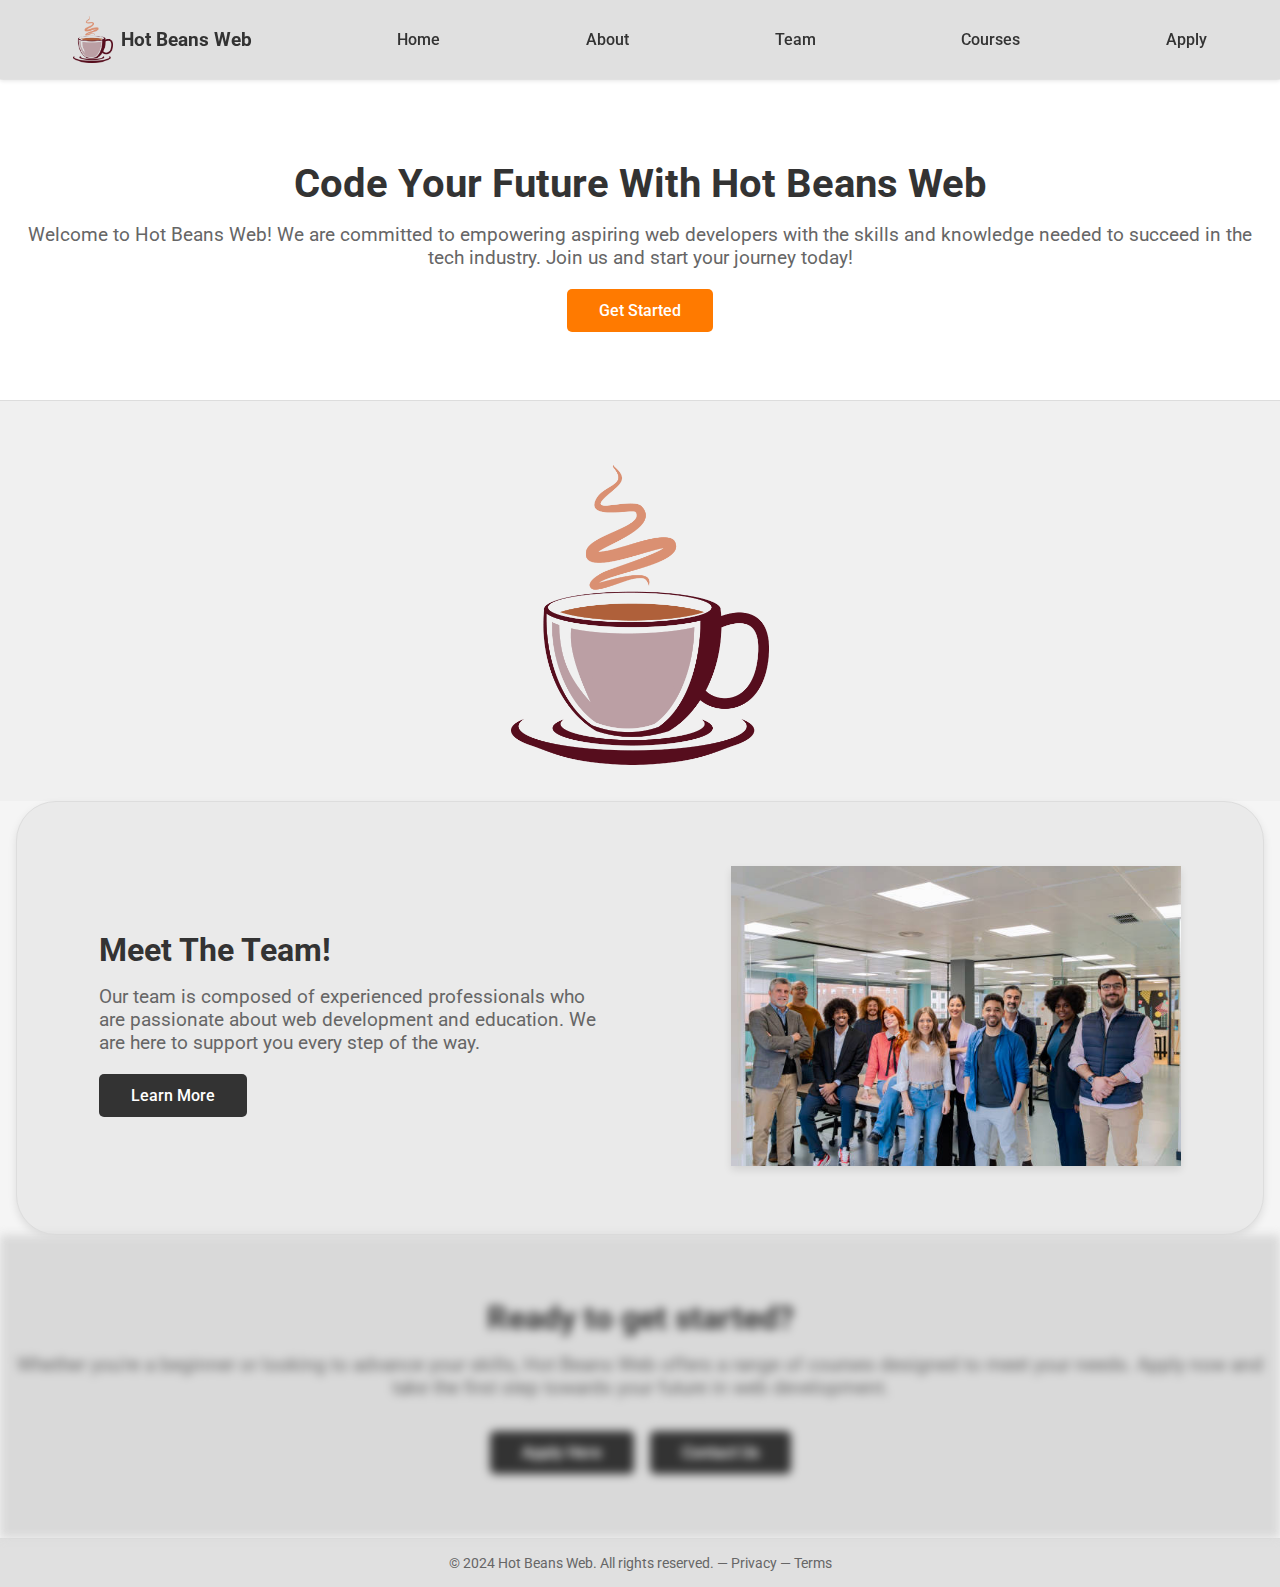
<file: index.html>
<!DOCTYPE html>
<html lang="en">
<head>
    <meta charset="UTF-8">
    <meta name="viewport" content="width=device-width, initial-scale=1.0">
    <title>Hot Beans Web</title>
    <link rel="stylesheet" href="styles.css">
</head>
<body>
    <header>
        <nav>
            <ul>
                <li class="logo">
                    <img src="img/coffee.png" alt="Hot Beans Web Logo">
                    <span>Hot Beans Web</span>
                </li>
                <li><a href="index.html">Home</a></li>
                <li><a href="about.html">About</a></li>
                <li><a href="team.html">Team</a></li>
                <li><a href="courses.html">Courses</a></li>
                <li><a href="apply.html">Apply</a></li>
            </ul>
        </nav>
    </header>
    <main>
        <section class="hero blur-transition">
            <h1>Code Your Future With Hot Beans Web</h1>
            <p>Welcome to Hot Beans Web! We are committed to empowering aspiring web developers with the skills and knowledge needed to succeed in the tech industry. Join us and start your journey today!</p>
            <a href="courses.html" class="btn-primary">Get Started</a>
        </section>
        <section class="features blur-transition">
            <img src="img/coffee.png" alt="Feature Image">
        </section>
        <section class="meet-team blur-transition">
            <div class="team-content">
                <div class="text-container">
                    <h2>Meet The Team!</h2>
                    <p>Our team is composed of experienced professionals who are passionate about web development and education. We are here to support you every step of the way.</p>
                    <a href="team.html" class="btn-secondary">Learn More</a>
                </div>
                <div class="image-container">
                    <img src="img/team.jpg" alt="Team Image">
                </div>
            </div>
        </section>
        <section class="get-started blur-transition">
            <h2>Ready to get started?</h2>
            <p>Whether you're a beginner or looking to advance your skills, Hot Beans Web offers a range of courses designed to meet your needs. Apply now and take the first step towards your future in web development.</p>
            <div class="buttons">
                <a href="apply.html" class="btn-secondary">Apply Here</a>
                <a href="contact.html" class="btn-secondary">Contact Us</a>
            </div>
        </section>
    </main>
    <footer>
        <p>© 2024 Hot Beans Web. All rights reserved. — Privacy — Terms</p>
    </footer>

    <script src="script.js"></script>
</body>
</html>
</file>
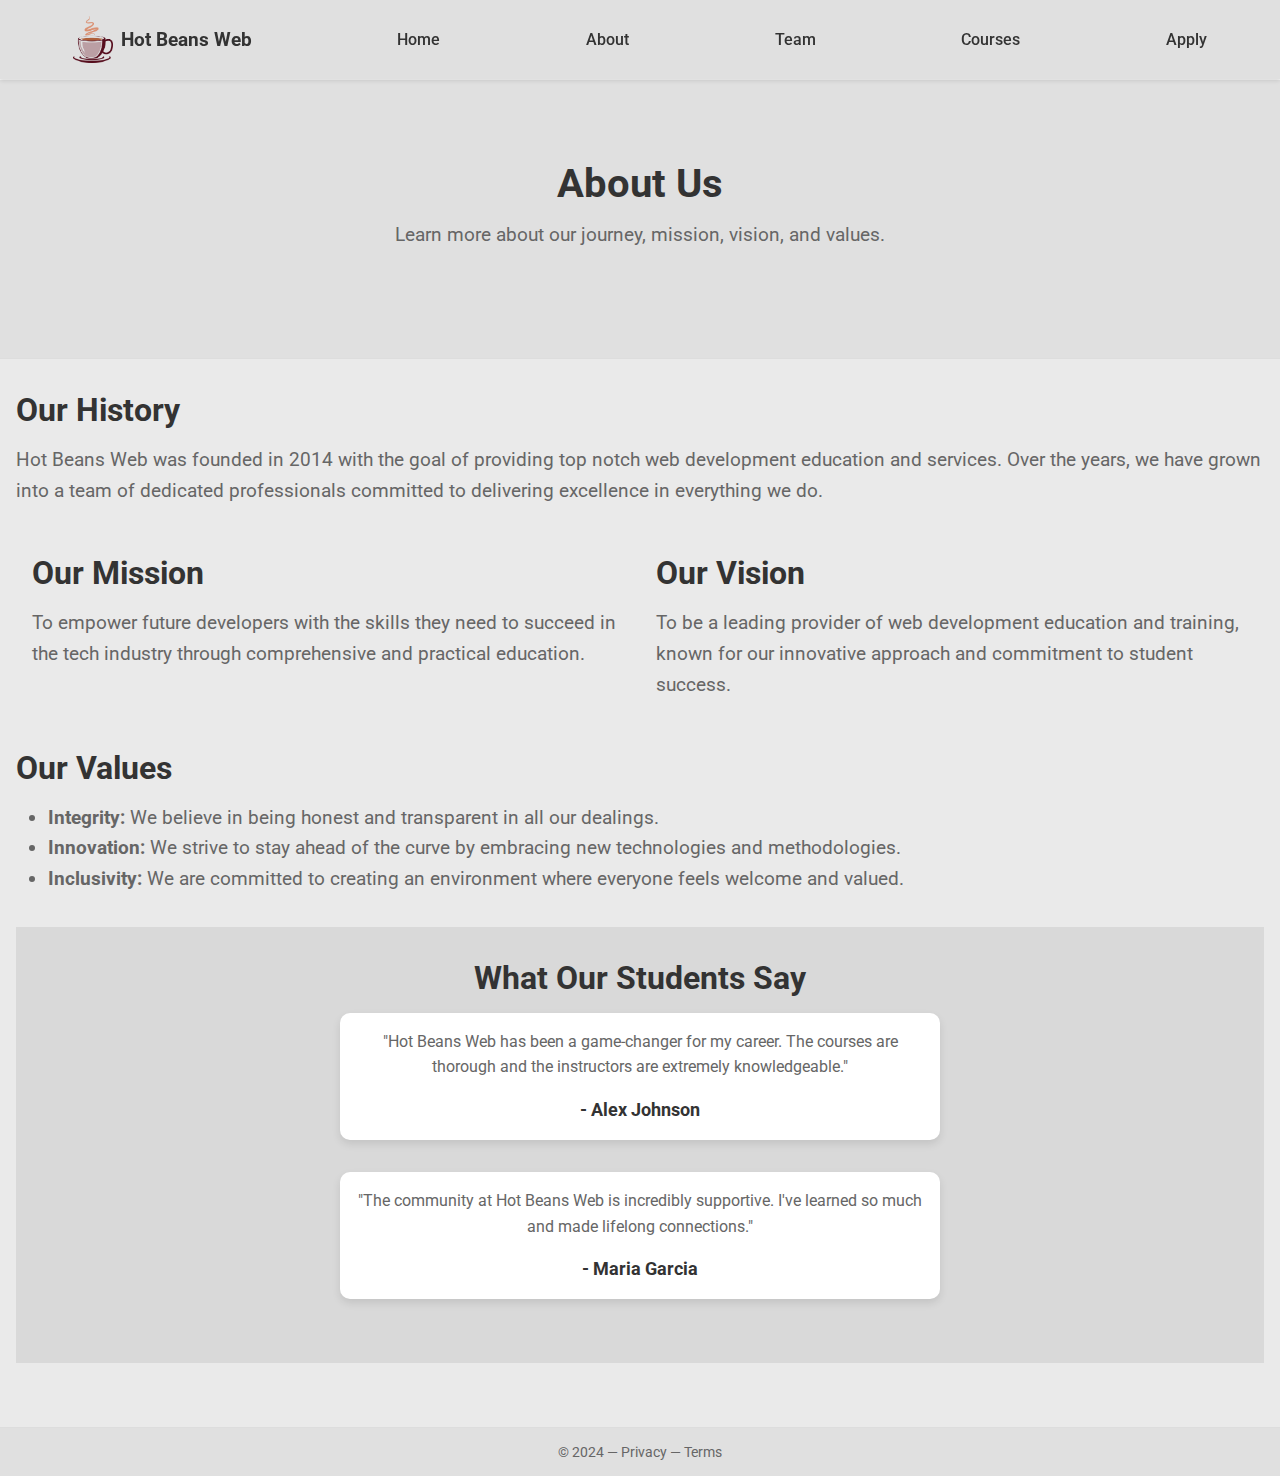
<file: about.html>
<!DOCTYPE html>
<html lang="en">
<head>
    <meta charset="UTF-8">
    <meta name="viewport" content="width=device-width, initial-scale=1.0">
    <title>Hot Beans Web</title>
    <link rel="stylesheet" href="styles.css">
</head>
<body>
    <header>
        <nav>
            <ul>
                <li class="logo">
                    <img src="img/coffee.png" alt="Hot Beans Web Logo">
                    <span>Hot Beans Web</span>
                </li>
                <li><a href="index.html">Home</a></li>
                <li><a href="about.html">About</a></li>
                <li><a href="team.html">Team</a></li>
                <li><a href="courses.html">Courses</a></li>
                <li><a href="apply.html">Apply</a></li>
            </ul>
        </nav>
    </header>
    <main>
        <section class="about-hero">
            <h1>About Us</h1>
            <p>Learn more about our journey, mission, vision, and values.</p>
        </section>
        <section class="about-content">
            <div class="history">
                <h2>Our History</h2>
                <p>Hot Beans Web was founded in 2014 with the goal of providing top notch web development education and services. Over the years, we have grown into a team of dedicated professionals committed to delivering excellence in everything we do.</p>
            </div>
            <div class="mission-vision">
                <div class="mission">
                    <h2>Our Mission</h2>
                    <p>To empower future developers with the skills they need to succeed in the tech industry through comprehensive and practical education.</p>
                </div>
                <div class="vision">
                    <h2>Our Vision</h2>
                    <p>To be a leading provider of web development education and training, known for our innovative approach and commitment to student success.</p>
                </div>
            </div>
            <div class="values">
                <h2>Our Values</h2>
                <ul>
                    <li><strong>Integrity:</strong> We believe in being honest and transparent in all our dealings.</li>
                    <li><strong>Innovation:</strong> We strive to stay ahead of the curve by embracing new technologies and methodologies.</li>
                    <li><strong>Inclusivity:</strong> We are committed to creating an environment where everyone feels welcome and valued.</li>
                </ul>
            </div>
            <div class="testimonials">
                <h2>What Our Students Say</h2>
                <div class="testimonial">
                    <p>"Hot Beans Web has been a game-changer for my career. The courses are thorough and the instructors are extremely knowledgeable."</p>
                    <p><strong>- Alex Johnson</strong></p>
                </div>
                <div class="testimonial">
                    <p>"The community at Hot Beans Web is incredibly supportive. I've learned so much and made lifelong connections."</p>
                    <p><strong>- Maria Garcia</strong></p>
                </div>
                <!-- Add more testimonials as needed -->
            </div>
        </section>
    </main>
    <footer>
        <p>© 2024 — Privacy — Terms</p>
    </footer>
</body>
</html>
</file>
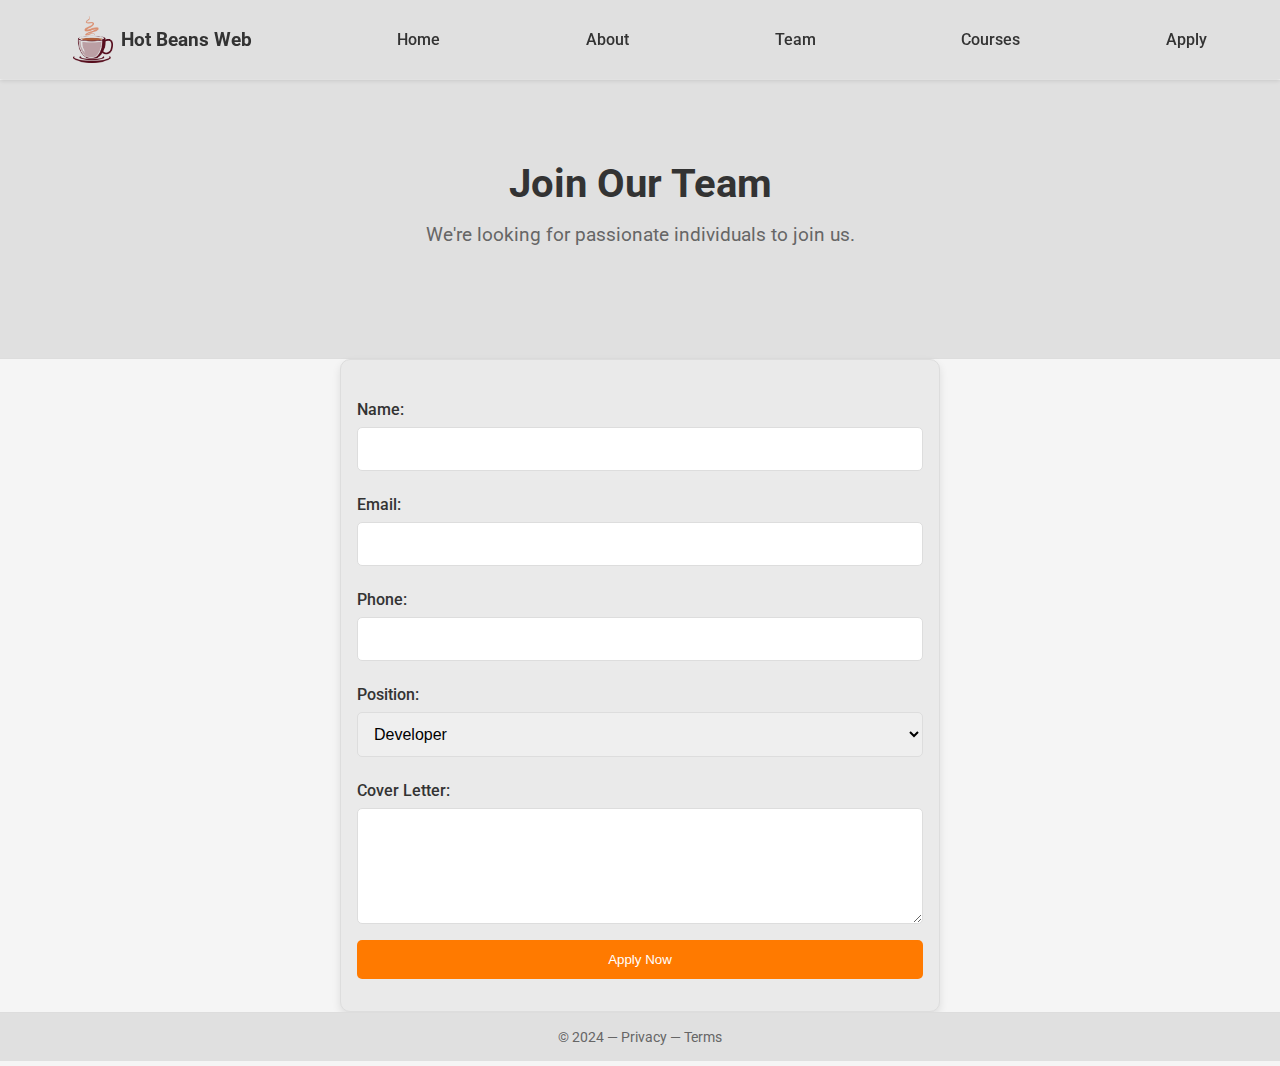
<file: apply.html>
<!DOCTYPE html>
<html lang="en">
<head>
    <meta charset="UTF-8">
    <meta name="viewport" content="width=device-width, initial-scale=1.0">
    <title>Hot Beans Web</title>
    <link rel="stylesheet" href="styles.css">
</head>
<body>
    <header>
        <nav>
            <ul>
                <li class="logo">
                    <img src="img/coffee.png" alt="Hot Beans Web Logo">
                    <span>Hot Beans Web</span>
                </li>
                <li><a href="index.html">Home</a></li>
                <li><a href="about.html">About</a></li>
                <li><a href="team.html">Team</a></li>
                <li><a href="courses.html">Courses</a></li>
                <li><a href="apply.html">Apply</a></li>
            </ul>
        </nav>
    </header>
    <main>
        <section class="apply-hero">
            <h1>Join Our Team</h1>
            <p>We're looking for passionate individuals to join us.</p>
        </section>
        <section class="application-form">
            <form action="submit_application.php" method="post">
                <label for="name">Name:</label>
                <input type="text" id="name" name
                ="name" required>

                <label for="email">Email:</label>
                <input type="email" id="email" name="email" required>

                <label for="phone">Phone:</label>
                <input type="tel" id="phone" name="phone">

                <label for="position">Position:</label>
                <select id="position" name="position" required>
                    <option value="developer">Developer</option>
                    <option value="designer">Designer</option>
                    <option value="manager">Project Manager</option>
                </select>

                <label for="cover-letter">Cover Letter:</label>
                <textarea id="cover-letter" name="cover-letter" rows="5" required></textarea>

                <button type="submit" class="btn-primary">Apply Now</button>
            </form>
        </section>
    </main>
    <footer>
        <p>© 2024 — Privacy — Terms</p>
    </footer>
</body>
</html>
</file>
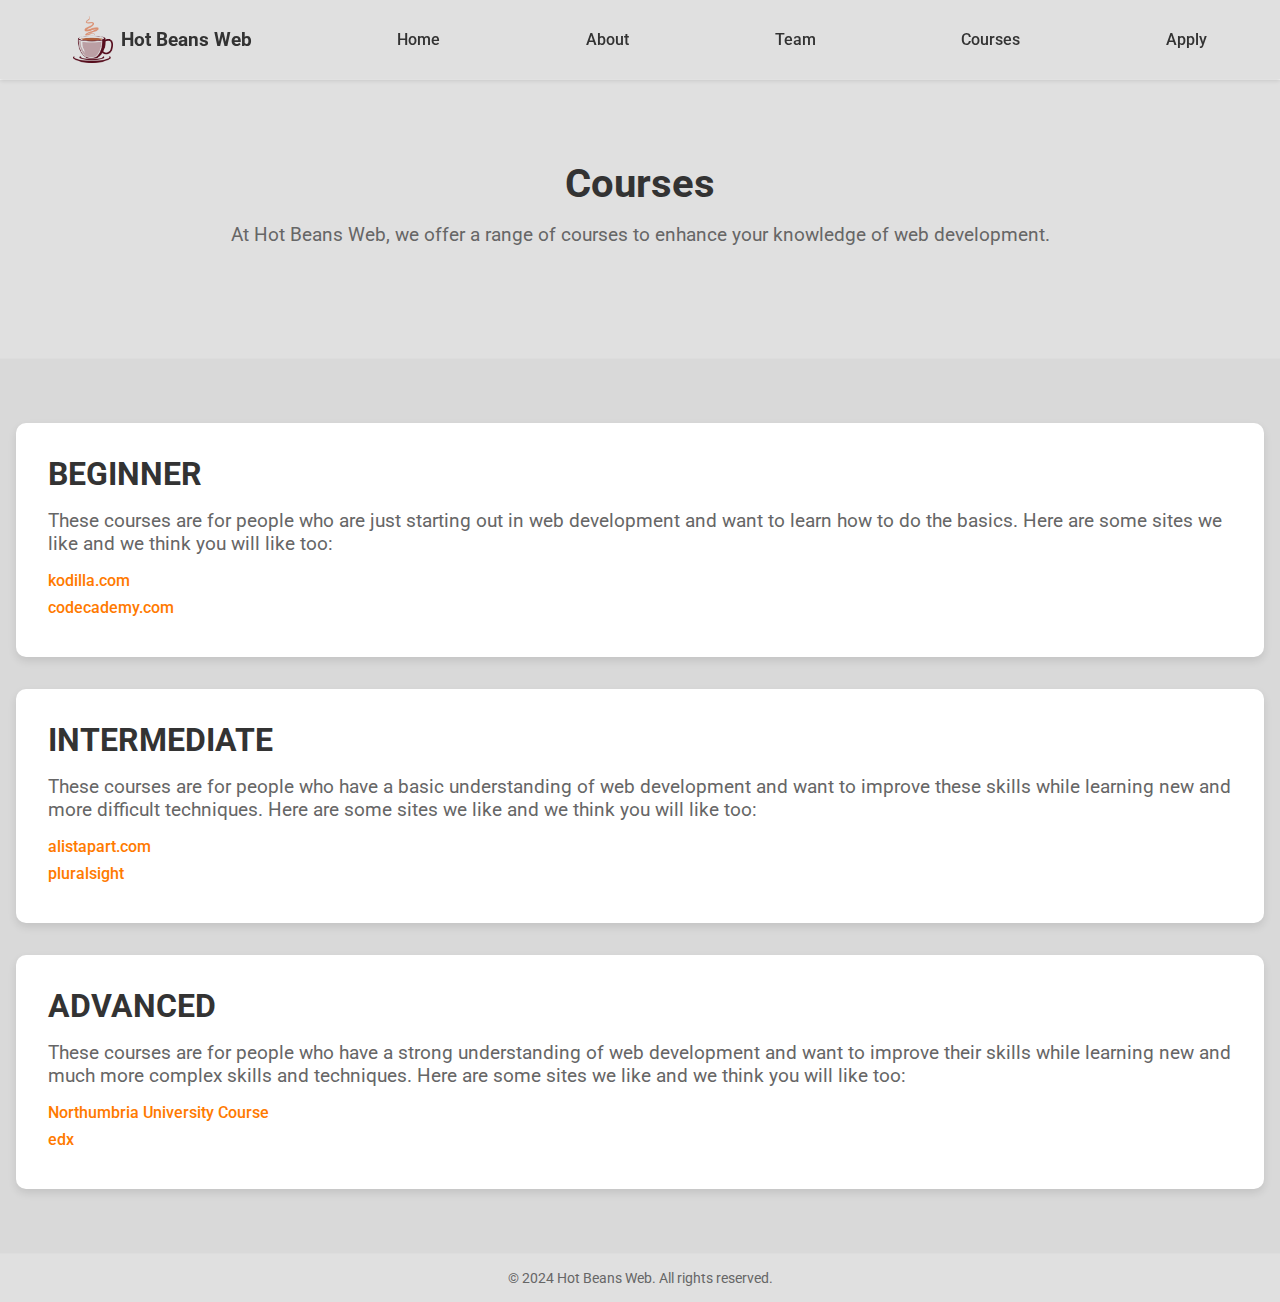
<file: courses.html>
<!DOCTYPE html>
<html lang="en">
<head>
    <meta charset="UTF-8">
    <meta name="viewport" content="width=device-width, initial-scale=1.0">
    <title>Hot Beans Web</title>
    <link rel="stylesheet" href="styles.css">
</head>
<body>
    <header>
        <nav>
            <ul>
                <li class="logo">
                    <img src="img/coffee.png" alt="Hot Beans Web Logo">
                    <span>Hot Beans Web</span>
                </li>
                <li><a href="index.html">Home</a></li>
                <li><a href="about.html">About</a></li>
                <li><a href="team.html">Team</a></li>
                <li><a href="courses.html">Courses</a></li>
                <li><a href="apply.html">Apply</a></li>
            </ul>
        </nav>
    </header>
    <main>
        <section class="courses-hero">
            <h1>Courses</h1>
            <p>At Hot Beans Web, we offer a range of courses to enhance your knowledge of web development.</p>
        </section>
        <section class="courses-content">
            <div class="course-tier">
                <h2>BEGINNER</h2>
                <p>These courses are for people who are just starting out in web development and want to learn how to do the basics. Here are some sites we like and we think you will like too:</p>
                <ul>
                    <li><a href="https://www.kodilla.com" target="_blank">kodilla.com</a></li>
                    <li><a href="https://www.codecademy.com" target="_blank">codecademy.com</a></li>
                </ul>
            </div>
            <div class="course-tier">
                <h2>INTERMEDIATE</h2>
                <p>These courses are for people who have a basic understanding of web development and want to improve these skills while learning new and more difficult techniques. Here are some sites we like and we think you will like too:</p>
                <ul>
                    <li><a href="https://www.alistapart.com" target="_blank">alistapart.com</a></li>
                    <li><a href="https://www.pluralsight.com" target="_blank">pluralsight</a></li>
                </ul>
            </div>
            <div class="course-tier">
                <h2>ADVANCED</h2>
                <p>These courses are for people who have a strong understanding of web development and want to improve their skills while learning new and much more complex skills and techniques. Here are some sites we like and we think you will like too:</p>
                <ul>
                    <li><a href="https://www.northumbria.ac.uk" target="_blank">Northumbria University Course</a></li>
                    <li><a href="https://www.edx.org" target="_blank">edx</a></li>
                </ul>
            </div>
        </section>
    </main>
    <footer>
        <p>&copy; 2024 Hot Beans Web. All rights reserved.</p>
    </footer>
</body>
</html>
</file>
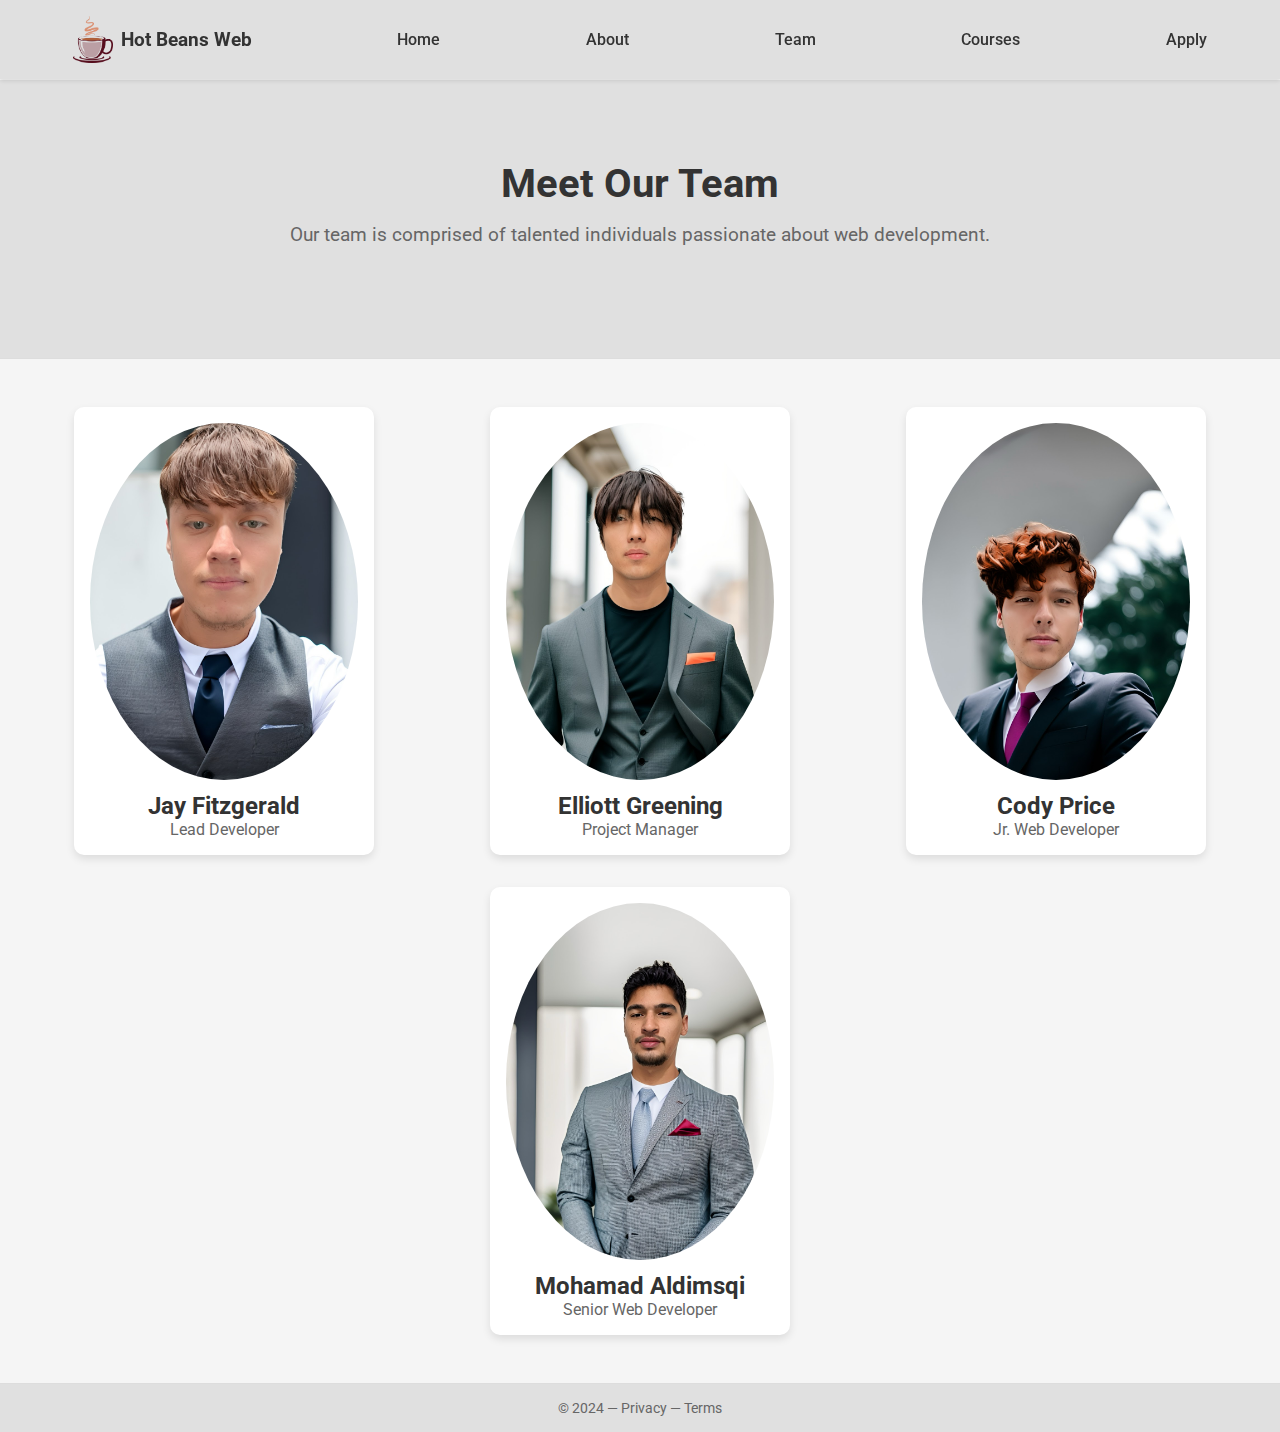
<file: team.html>
<!DOCTYPE html>
<html lang="en">
<head>
    <meta charset="UTF-8">
    <meta name="viewport" content="width=device-width, initial-scale=1.0">
    <title>Our Team - Hot Beans Web</title>
    <link rel="stylesheet" href="styles.css">
</head>
<body>
    <header>
        <nav>
            <ul>
                <li class="logo">
                    <img src="img/coffee.png" alt="Hot Beans Web Logo">
                    <span>Hot Beans Web</span>
                </li>
                <li><a href="index.html">Home</a></li>
                <li><a href="about.html">About</a></li>
                <li><a href="team.html">Team</a></li>
                <li><a href="courses.html">Courses</a></li>
                <li><a href="apply.html">Apply</a></li>
            </ul>
        </nav>
    </header>
    <main>
        <section class="team-hero">
            <h1>Meet Our Team</h1>
            <p>Our team is comprised of talented individuals passionate about web development.</p>
        </section>
        <section class="team-members">
            <div class="member">
                <img src="img/jay.jpg" alt="Team Member 1">
                <h2>Jay Fitzgerald</h2>
                <p>Lead Developer</p>
            </div>
            <div class="member">
                <img src="img/elliott.jpg" alt="Team Member 2">
                <h2>Elliott Greening</h2>
                <p>Project Manager</p>
            </div>
            <div class="member">
                <img src="img/cody.jpg" alt="Team Member 3">
                <h2>Cody Price</h2>
                <p>Jr. Web Developer </p>
            </div>
            <div class="member">
                <img src="img/moh.jpg" alt="Team Member 4">
                <h2>Mohamad Aldimsqi</h2>
                <p>Senior Web Developer</p>
            </div>
        </section>
    </main>
    <footer>
        <p>© 2024 — Privacy — Terms</p>
    </footer>
</body>
</html>
</file>
<file: styles.css>
/* Importing Google Fonts */
@import url('https://fonts.googleapis.com/css2?family=Roboto:wght@400;500;700&display=swap');

/* Basic Reset */
* {
    margin: 0;
    padding: 0;
    box-sizing: border-box;
}

body {
    font-family: 'Roboto', sans-serif;
    background-color: #f5f5f5;
    color: #333;
}

header {
    background-color: #e0e0e0; /* Light grey */
    padding: 1rem 0;
    box-shadow: 0 2px 4px rgba(0, 0, 0, 0.1);
    position: fixed;
    width: 100%;
    top: 0;
    left: 0;
    z-index: 1000;
}

nav ul {
    display: flex;
    justify-content: space-around;
    align-items: center;
    list-style: none;
}

nav ul li a {
    text-decoration: none;
    color: #333;
    font-weight: 500;
}

nav ul .logo {
    display: flex;
    align-items: center;
}

nav ul .logo img {
    width: 40px;
    height: auto;
    margin-right: 0.5rem;
}

nav ul .logo span {
    font-size: 1.2rem;
    font-weight: 700;
}

main {
    padding-top: 80px; /* Adjusted padding to ensure content is not hidden under the fixed header */
}

.hero {
    text-align: center;
    padding: 5rem 1rem;
    background-color: #fff;
    border-bottom: 1px solid #ddd;
}

.hero h1 {
    font-size: 2.5rem;
    margin-bottom: 1rem;
    color: #333;
    font-weight: 700;
}

.hero p {
    font-size: 1.2rem;
    margin-bottom: 2rem;
    color: #666;
    font-weight: 400;
}

.hero img {
    max-width: 100%;
    height: auto;
    max-height: 300px; /* Limit the height of hero images */
}

.shadow-image {
    box-shadow: 0 4px 8px rgba(0, 0, 0, 0.2);
}

.btn-primary {
    padding: 0.75rem 2rem;
    background-color: #ff7a00;
    color: #fff;
    text-decoration: none;
    border-radius: 5px;
    font-weight: 500;
    transition: background-color 0.3s ease;
}

.btn-primary:hover {
    background-color: #e56a00;
}

.features {
    text-align: center;
    padding: 2rem 1rem;
    background-color: #f0f0f0; /* Slightly darker grey */
}

.features img {
    max-width: 100%;
    height: auto;
    max-height: 300px; /* Limit the height of feature images */
    margin-top: 2rem;
}

.meet-team {
    padding: 4rem 1rem;
    background-color: #eaeaea; /* Light grey */
    border: 1px solid #ddd;
    box-shadow: 0 4px 8px rgba(0, 0, 0, 0.1);
    border-radius: 40px; /* Rounded corners on all sides */
    margin: 0 1rem; /* Optional: Adjusts the spacing on the sides */
    position: relative;
    overflow: hidden;
}

.team-content {
    display: flex;
    justify-content: space-around;
    align-items: center;
    flex-wrap: wrap;
}

.text-container {
    max-width: 500px;
}

.text-container h2 {
    font-size: 2rem;
    margin-bottom: 1rem;
    color: #333;
    font-weight: 700;
}

.text-container p {
    font-size: 1.2rem;
    margin-bottom: 2rem;
    color: #666;
    font-weight: 400;
}

.btn-secondary {
    padding: 0.75rem 2rem;
    background-color: #333;
    color: #fff;
    text-decoration: none;
    border-radius: 5px;
    font-weight: 500;
    transition: background-color 0.3s ease;
}

.btn-secondary:hover {
    background-color: #555;
}

.image-container {
    text-align: center;
}

.image-container img {
    max-width: 100%;
    height: auto;
    max-height: 300px; /* Limit the height of team images */
    box-shadow: 0 4px 8px rgba(0, 0, 0, 0.1);
    transition: transform 0.3s ease, box-shadow 0.3s ease;
}

.image-container img:hover {
    transform: scale(1.05);
    box-shadow: 0 8px 16px rgba(0, 0, 0, 0.2);
}

.get-started {
    text-align: center;
    padding: 4rem 1rem;
    background-color: #d9d9d9; /* Slightly darker grey */
}

.get-started h2 {
    font-size: 2rem;
    margin-bottom: 1rem;
    color: #333;
    font-weight: 700;
}

.get-started p {
    font-size: 1.2rem;
    margin-bottom: 2rem;
    color: #666;
    font-weight: 400;
}

.get-started .buttons {
    display: flex;
    justify-content: center;
    gap: 1rem;
    flex-wrap: wrap;
}

footer {
    text-align: center;
    padding: 1rem 0;
    background-color: #e0e0e0; /* Light grey */
    border-top: 1px solid #ddd;
}

footer p {
    font-size: 0.875rem;
    color: #666;
}

.team-hero, .about-hero, .apply-hero {
    text-align: center;
    padding: 5rem 1rem;
    background-color: #e0e0e0; /* Light grey */
    border-bottom: 1px solid #ddd;
}

.team-hero h1, .about-hero h1, .apply-hero h1 {
    font-size: 2.5rem;
    margin-bottom: 1rem;
    color: #333;
    font-weight: 700;
}

.team-hero p, .about-hero p, .apply-hero p {
    font-size: 1.2rem;
    margin-bottom: 2rem;
    color: #666;
    font-weight: 400;
}

.team-members {
    display: flex;
    justify-content: space-around;
    align-items: center;
    flex-wrap: wrap;
    padding: 2rem 1rem;
    background-color: #f5f5f5;
}

.member {
    text-align: center;
    margin: 1rem;
    background-color: #fff;
    padding: 1rem;
    border-radius: 10px;
    box-shadow: 0 4px 8px rgba(0, 0, 0, 0.1);
    max-width: 300px;
}

.member img {
    max-width: 100%;
    height: auto;
    border-radius: 50%;
}

.member h2 {
    font-size: 1.5rem;
    margin-top: 0.5rem;
    color: #333;
}

.member p {
    font-size: 1rem;
    color: #666;
}

.about-content {
    padding: 2rem 1rem;
    background-color: #eaeaea; /* Light grey */
}

.about-content div {
    margin-bottom: 2rem;
}

.about-content h2 {
    font-size: 2rem;
    margin-bottom: 1rem;
    color: #333;
    font-weight: 700;
}

.about-content p, .about-content ul {
    font-size: 1.2rem;
    color: #666;
    font-weight: 400;
    line-height: 1.6;
}

.about-content ul {
    list-style-type: disc;
    margin-left: 2rem;
}

.testimonials {
    padding: 2rem 1rem;
    background-color: #d9d9d9; /* Slightly darker grey */
    text-align: center;
}

.testimonial {
    max-width: 600px;
    margin: 1rem auto;
    padding: 1rem;
    background-color: #fff;
    border-radius: 10px;
    box-shadow: 0 4px 8px rgba(0, 0, 0, 0.1);
}

.testimonial p {
    font-size: 1rem;
    color: #666;
}

.testimonial p strong {
    display: block;
    margin-top: 1rem;
    font-size: 1.1rem;
    color: #333;
}

.mission-vision {
    display: flex;
    flex-wrap: wrap;
    justify-content: space-between;
}

.mission-vision > div {
    flex: 1;
    min-width: 300px;
    margin: 1rem;
}

.application-form {
    padding: 2rem 1rem;
    background-color: #eaeaea;
    border: 1px solid #ddd;
    box-shadow: 0 4px 8px rgba(0, 0, 0, 0.1);
    border-radius: 10px;
    margin: 2rem;
    max-width: 600px;
    margin: auto;
}

.application-form form {
    display: flex;
    flex-direction: column;
}

.application-form label {
    font-weight: 500;
    margin: 0.5rem 0;
}

.application-form input,
.application-form select,
.application-form textarea {
    padding: 0.75rem;
    margin-bottom: 1rem;
    border: 1px solid #ddd;
    border-radius: 5px;
    font-size: 1rem;
}

.application-form button {
    padding: 0.75rem;
    background-color: #ff7a00;
    color: #fff;
    border: none;
    border-radius: 5px;
    font-weight: 500;
    cursor: pointer;
    transition: background-color 0.3s ease;
}

.application-form button:hover {
    background-color: #e56a00;
}

/* Courses Page Styles */
.courses-hero {
    text-align: center;
    padding: 5rem 1rem;
    background-color: #e0e0e0; /* Light grey */
    border-bottom: 1px solid #ddd;
}

.courses-hero h1 {
    font-size: 2.5rem;
    margin-bottom: 1rem;
    color: #333;
    font-weight: 700;
}

.courses-hero p {
    font-size: 1.2rem;
    margin-bottom: 2rem;
    color: #666;
    font-weight: 400;
}

.courses-content {
    padding: 2rem 1rem;
    background-color: #d9d9d9; /* Slightly darker grey */
}

.course-tier {
    margin: 2rem 0;
    padding: 2rem;
    background-color: #fff;
    border-radius: 10px;
    box-shadow: 0 4px 8px rgba(0, 0, 0, 0.1);
}

.course-tier h2 {
    font-size: 2rem;
    margin-bottom: 1rem;
    color: #333;
    font-weight: 700;
}

.course-tier p {
    font-size: 1.2rem;
    color: #666;
    font-weight: 400;
    margin-bottom: 1rem;
}

.course-tier ul {
    list-style-type: none;
    padding-left: 0;
}

.course-tier ul li {
    margin: 0.5rem 0;
}

.course-tier ul li a {
    color: #ff7a00;
    text-decoration: none;
    font-weight: 500;
    transition: color 0.3s ease;
}

.course-tier ul li a:hover {
    color: #e56a00;
}

.blur-transition {
  transition: filter 0.3s ease-out;
}

/* State with blur applied */
.is-blurred {
  filter: blur(5px);
}
</file>
